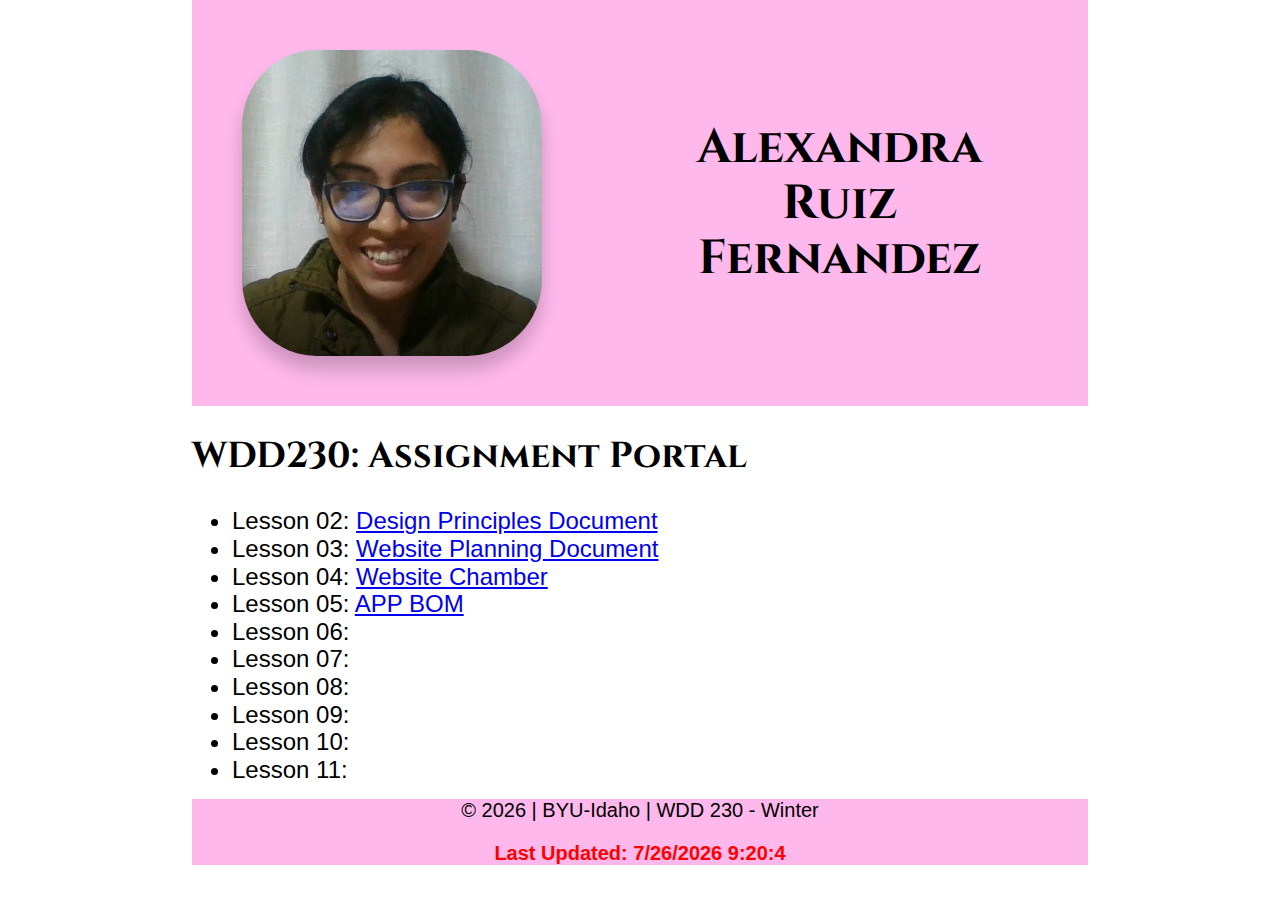
<file: index.html>
<!DOCTYPE html>
<html lang="en-US">
<head>
    <meta charset="UTF-8">
    <meta http-equiv="X-UA-Compatible" content="IE=edge">
    <meta name="viewport" content="width=device-width, initial-scale=1.0">
    <title>Portal Page | Alexandra Fernandez</title>
    <meta
        name="description_web"
        content="Assignment portal for Alexandra Fernandez in WDD 230: Web Frontend Development at Brigham Young University - Idaho">
    <link rel="stylesheet" href="styles/style.css">
    <link rel="stylesheet" href="styles/normalize.css">
    <link rel="stylesheet" href="styles/medium.css">
</head>
<body>
    <div id="content">
        <header>
            <img alt="photo Ale" src="images/photo_ale.jpg">
            <h1>Alexandra Fernandez de Ruiz</h1>
        </header>
        <main>
            <h2>WDD230: Assignment Portal</h2>
            
            <ul>
                <li>Lesson 02: <a href="task2/index.html">Design Principles Document</a></li>
                <li>Lesson 03: <a href="lesson3/index.html">Website Planning Document</a></li>
                <li>Lesson 04: <a href="chamber/index.html">Website Chamber</a></li>
                <li>Lesson 05: <a href="BOM/bom.html">APP BOM</a></li>
                <li>Lesson 06: <a href=""></a></li>
                <li>Lesson 07: <a href=""></a></li>
                <li>Lesson 08: <a href=""></a></li>
                <li>Lesson 09: <a href=""></a></li>
                <li>Lesson 10: <a href=""></a></li>
                <li>Lesson 11: <a href=""></a></li>

            </ul>

        </main>
        <footer>
            <span id="copyright"> © </span> | BYU-Idaho | WDD 230 - Winter
            <p id="lastmodified"></p>
        </footer>
    </div>
    <script src="scripts/app.js"></script>
</body>
</html>
</file>
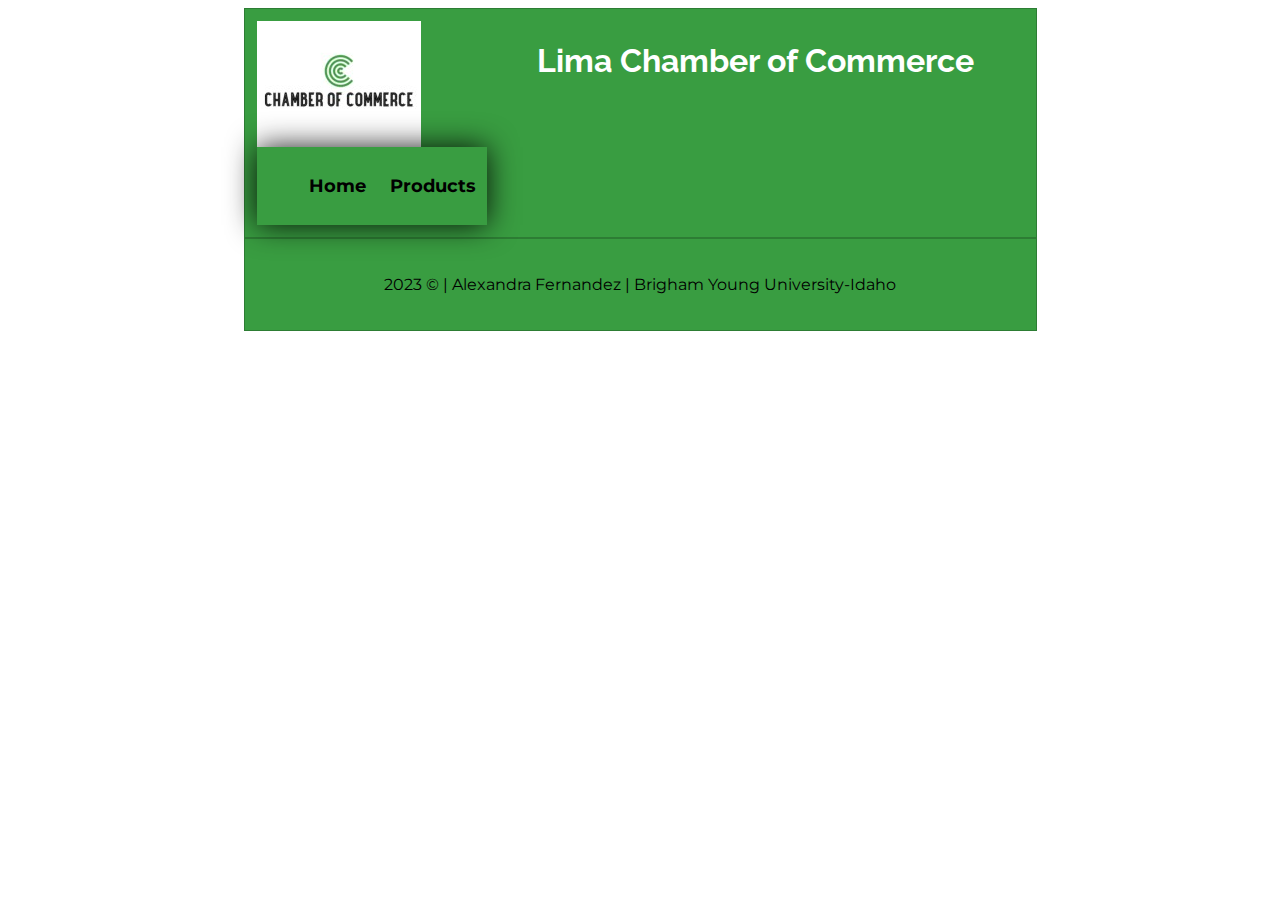
<file: chamber/index.html>
<!doctype html>
<html lang="en">
<head>
    <meta charset="utf-8">
    <meta name="description" content="This website is for those who wish to learn about the training provided by the Lima Chamber of Commerce, find out about the talent pool, what other companies are in the city and what business they work in, information about certifications, what mediation and arbitration center there is. available, and more.">
    <meta name="author" content="Alexandra">
    <title>Chamber of Lima | Home </title>
    <meta name="viewport" content="width=device-width, initial-scale=1, maximum-scale=1">

    <!-- STYLE SHEETS -->
    <!-- phone -->
    <link href="styles/base.css" rel="stylesheet">
    <!-- tablet -->
    <link href="styles/medium.css" rel="stylesheet">
    <!-- desktop -->
    <link href="styles/large.css" rel="stylesheet">
    
</head>

<body>
    <header>
        <img alt="logo chamber of commerce" src="images/logo.jpg">
        <h1>Lima Chamber of Commerce</h1>
    
        <nav class="navigation">
            <ul>
                <button id="menu"></button>
                <li><a href="index.html">Home</a></li>
                <li><a href="#">Products</a></li>
                <li><a href="#">Contact</a></li>
            </ul>
        </nav>
    </header>
    <main >
        
        
    </main>
    <footer>
        <p>
            2023 ©	|	Alexandra Fernandez		|	Brigham Young University-Idaho</span>
        </p>
    </footer>
    <script src="scripts/app.js"></script>
</body>
</file>
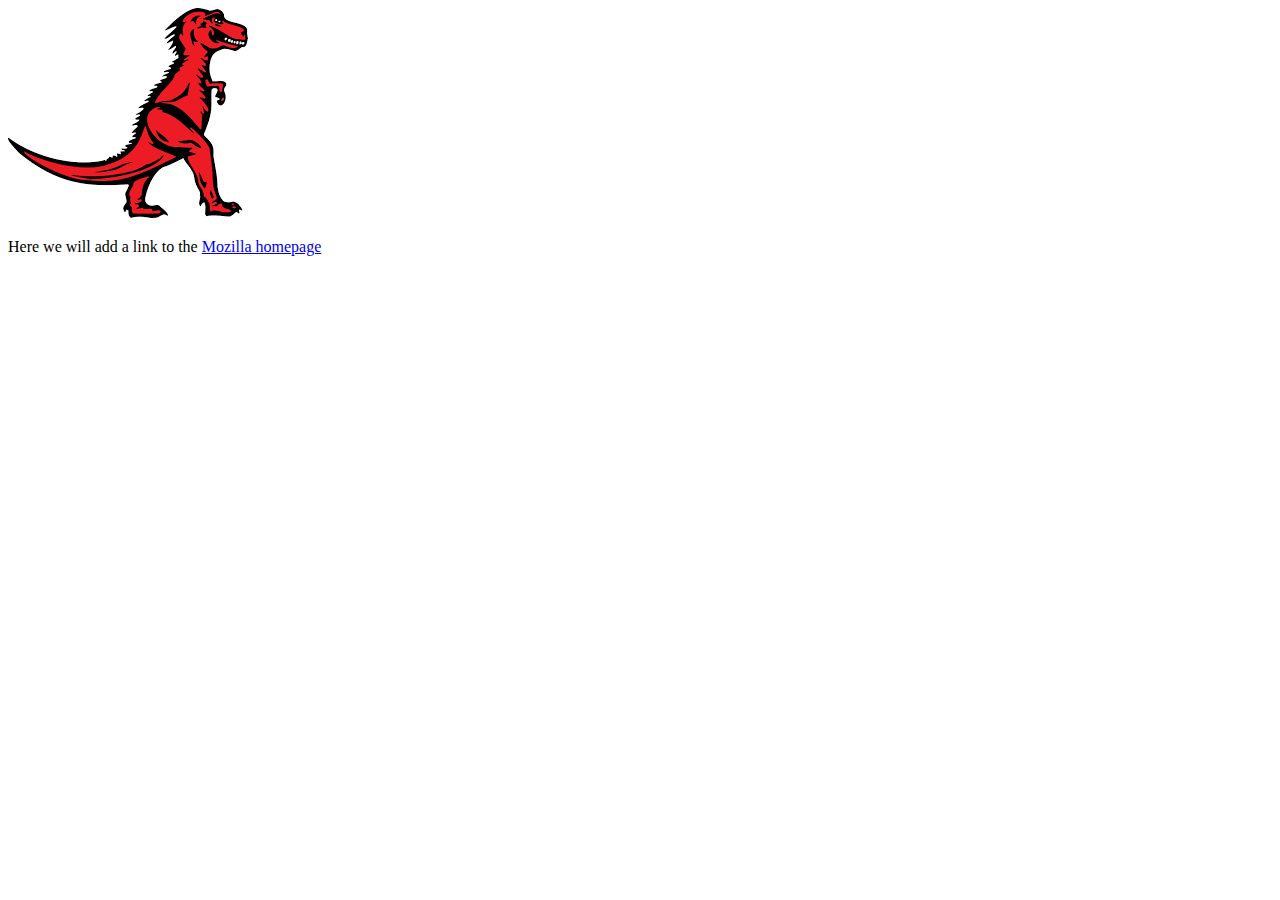
<file: DOM/index.html>
<!DOCTYPE html>
<html lang="en-us">
  <head>
    <meta charset="utf-8">
    <meta name="viewport" content="width=device-width, initial-scale=1.0">
    <title>Simple DOM example</title>
  </head>
  <body>
      <section>
        <img src="images/dinosaur.png" alt="A red Tyrannosaurus Rex: A two legged dinosaur standing upright like a human, with small arms, and a large head with lots of sharp teeth.">
        <p>Here we will add a link to the <a href="https://www.mozilla.org/">Mozilla homepage</a></p>
      </section>
      <script></script>
  </body>
</html>
</file>
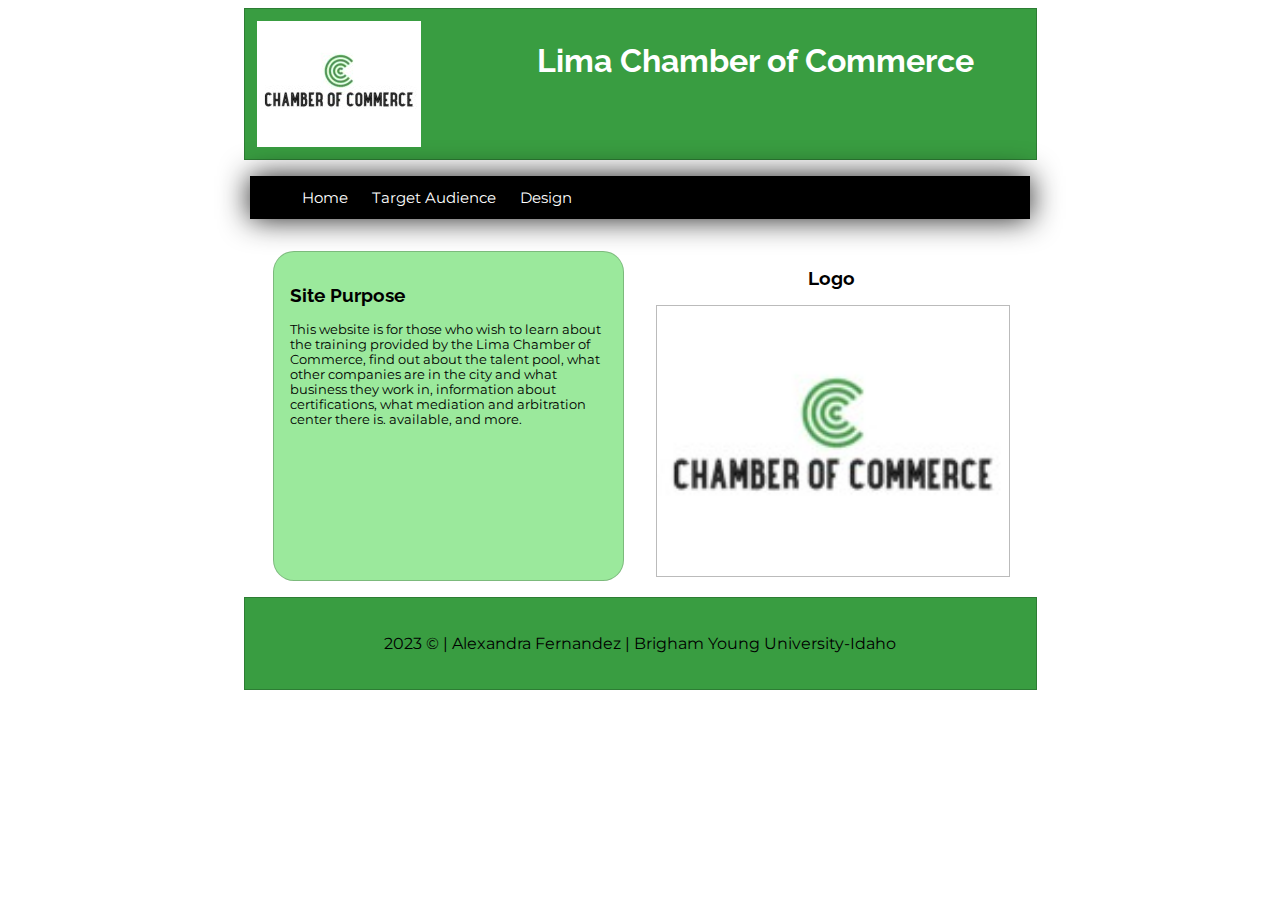
<file: lesson3/index.html>
<!DOCTYPE html>
<html lang="en">
<head>
    <meta charset="UTF-8">
    <meta http-equiv="X-UA-Compatible" content="IE=edge">
    <meta name="viewport" content="width=device-width, initial-scale=1.0">
    <title>Design Principles Document</title>
    <link rel="stylesheet" href="styles/style.css">
</head>
<header>
	<img alt="logo chamber of commerce" src="images/logo.jpg">
	<h1>Lima Chamber of Commerce</h1>
</header>
<nav>
	<ul>
		<li><a href="index.html">Home</a></li>
		<li><a href="target-audience.html">Target Audience</a></li>
		<li><a href="design.html">Design</a></li>
	</ul>
</nav>
<main >
	
		<article>
			<h2>Site Purpose</h2>
			<p>
				This website is for those who wish to learn about the training provided by the Lima Chamber of Commerce, find out about the talent pool, what other companies are in the city and what business they work in, information about certifications, what mediation and arbitration center there is. available, and more.
			</p>
		</article>
		<picture>
			<h2>Logo</h2>
			<img src="images/logo.jpg" alt="logo">
		</picture>
	
</main>
<footer>
	<p>
		2023 ©	|	Alexandra Fernandez		|	Brigham Young University-Idaho</span>
	</p>
</footer>
</file>
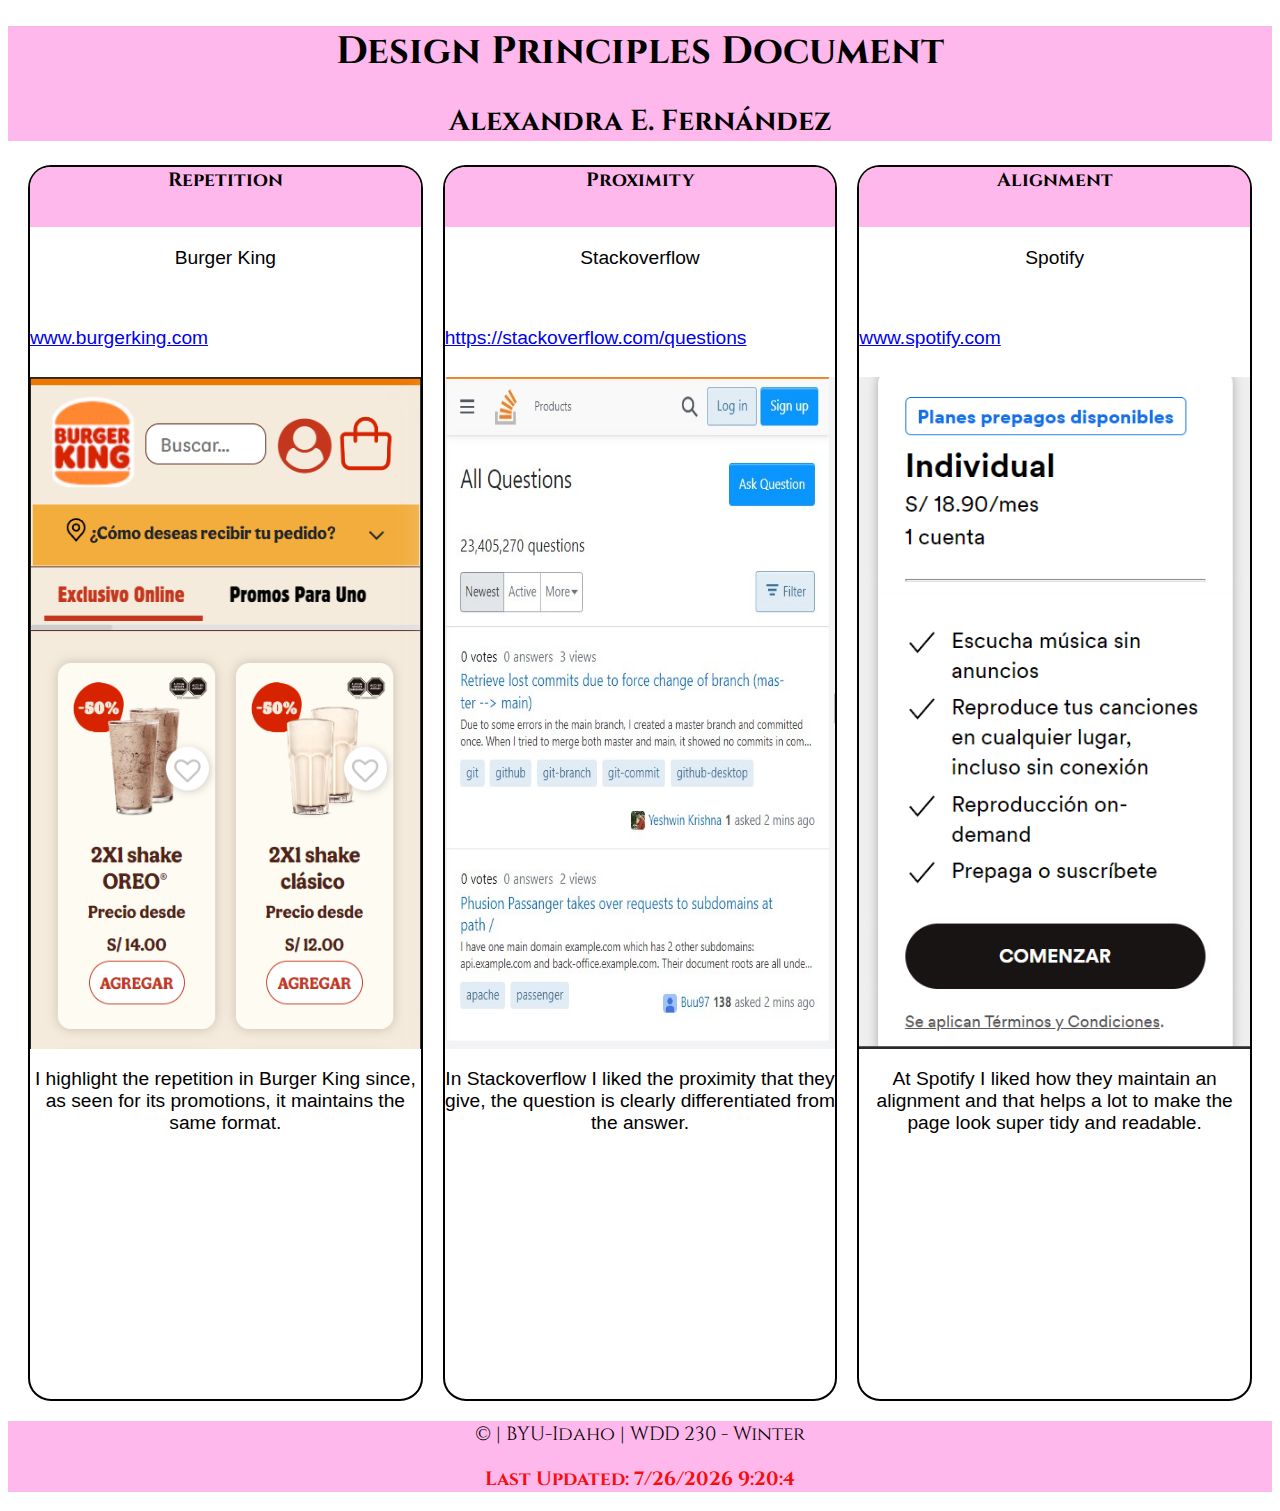
<file: task2/index.html>
<!DOCTYPE html>
<html lang="en">
<head>
    <meta charset="UTF-8">
    <meta http-equiv="X-UA-Compatible" content="IE=edge">
    <meta name="viewport" content="width=device-width, initial-scale=1.0">
    <title>Design Principles Document</title>
    <link rel="stylesheet" href="styles/style.css">
</head>
<body>
    <header>
        <h1 class="title">Design Principles Document</h1>
        <h2 class="title">Alexandra E. Fernández</h2>

    </header>
    
    <main id="content-task2">
        
        <section>
            <h4 class="principle">Repetition</h4>
            <p class="company-name">Burger King</p>
            <a class="link-company" href="https://www.burgerking.pe/?utm_source=google&utm_medium=cpc&utm_campaign=BK_imagen_aonplataformas_branding_2021_12_null_null_null_trafico_subasta_null_intereses_null_intereses_null_null_todos_CPC_todos_lima_provincias_null&utm_content=imagen_textads_null_nullseg_null_null_textad&gclid=Cj0KCQiAn4SeBhCwARIsANeF9DItMBoMB5GTCKclPQmlGYs0zvdA3Q5AiNC67OqbyDtdn-0ylvHSynAaAgApEALw_wcB">www.burgerking.com</a>
            <img class= "picture-company" src="images/burgerking-repetitioncell.png" alt="This is the picture">
            <p class="information-company">I highlight the repetition in Burger King since, as seen for its promotions, it maintains the same format.</p>
        </section>
        <section>
            <h4 class="principle">Proximity</h4>
            <p class="company-name">Stackoverflow</p>
            <a class="link-company" href="https://stackoverflow.com/questions">https://stackoverflow.com/questions</a>
            <img class="picture-company" src="images/space.jpg" alt="This is the picture">
            <p class="information-company">In Stackoverflow I liked the proximity that they give, the question is clearly differentiated from the answer.</p>
        </section>
        <section id="alignment">
            <h4 class="principle">Alignment</h4>
            <p class="company-name">Spotify</p>
            <a class= "link-company" href="https://www.spotify.com/pe/premium/?utm_source=pe-es_brand_contextual-desktop_text&utm_medium=paidsearch&utm_campaign=alwayson_latam_pe_premiumbusiness_core_brand+contextual-desktop+text+exact+pe-es+google&gclid=Cj0KCQiAn4SeBhCwARIsANeF9DJSnjdD9DZaXqlbLyUiyKQom45L3WK2zCT_KQGmc3Sjturg8eW3Ao0aAq1AEALw_wcB&gclsrc=aw.ds">www.spotify.com</a>
            <img class="picture-company" src="images/spotify-proximitycell.png" alt="This is the picture">
            <p class="information-company">At Spotify I liked how they maintain an alignment and that helps a lot to make the page look super tidy and readable.</p>
        </section>
        
        
    </main>
    <footer>
        <span id="copyright">&copy</span> | BYU-Idaho | WDD 230 - Winter
        <p id="lastmodified"></p>
    </footer>
    <script src="scripts/task2.js"></script>
    
</body>
</html>
</file>
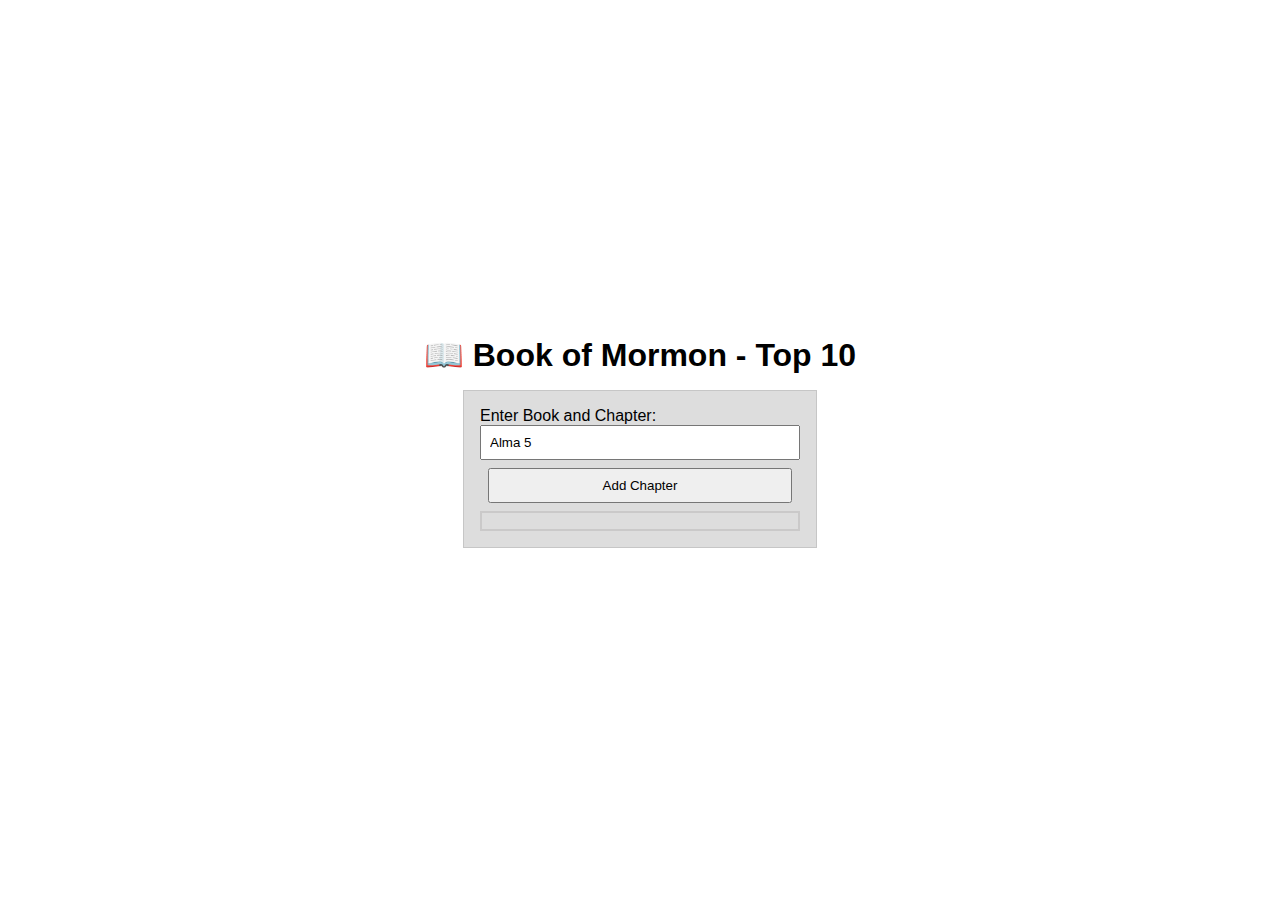
<file: BOM/bom.html>
<!doctype html>
<html lang="en">
<head>
    <meta charset="utf-8">
    <meta name="description" content="App that allows users to enter their favorite Book of Mormon chapters and store them in a list that automatically updates on the screen">
    <meta name="author" content="Alexandra">
    <title>Bom | App </title>
    <meta name="viewport" content="width=device-width, initial-scale=1, maximum-scale=1">
    <link href="styles/style.css" rel="stylesheet">

</head>
<body>
    <h1>📖 Book of Mormon - Top 10</h1>
    <main>
        <label for="favchap">Enter Book and Chapter: </label>
        <input type="text" id="favchap" placeholder="Alma 5" value="Alma 5">
        <button type="submit">Add Chapter</button>
        <div class="content">
            <ul id="list"></ul>
        </div>
        
    </main>
    <script src="scripts/app.js"></script>
</body>
</file>
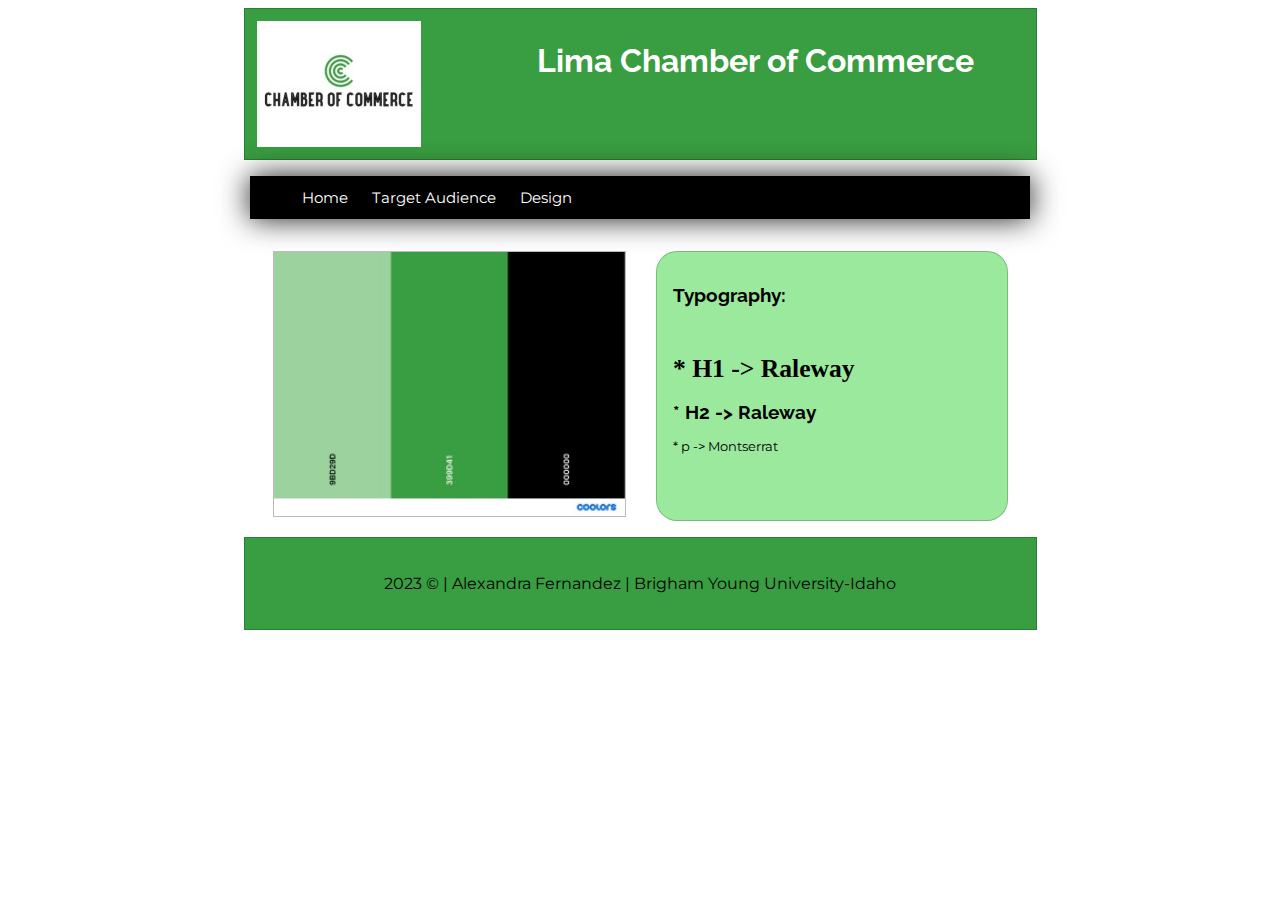
<file: lesson3/design.html>
<!DOCTYPE html>
<html lang="en">
<head>
    <meta charset="UTF-8">
    <meta http-equiv="X-UA-Compatible" content="IE=edge">
    <meta name="viewport" content="width=device-width, initial-scale=1.0">
    <title>Design Principles Document</title>
    <link rel="stylesheet" href="styles/style.css">
</head>
<header>
	<img alt="logo chamber of commerce" src="images/logo.jpg">
	<h1>Lima Chamber of Commerce</h1>
</header>
<nav>
	<ul>
		<li><a href="index.html">Home</a></li>
		<li><a href="target-audience.html">Target Audience</a></li>
		<li><a href="design.html">Design</a></li>
	</ul>
</nav>
<main>
	
	<picture>
		<img src="images/palette.jpg" alt="palette color">
	</picture>
	<article>
		<h2>Typography: </h2><br>
        <h1>* H1 -> Raleway</h1>
        <h2>* H2 -> Raleway</h2>
		<p>* p -> Montserrat</p>
	</article>
</main>
<footer>
	<p>
		2023 ©	|	Alexandra Fernandez		|	Brigham Young University-Idaho</span>
	</p>
</footer>
</file>
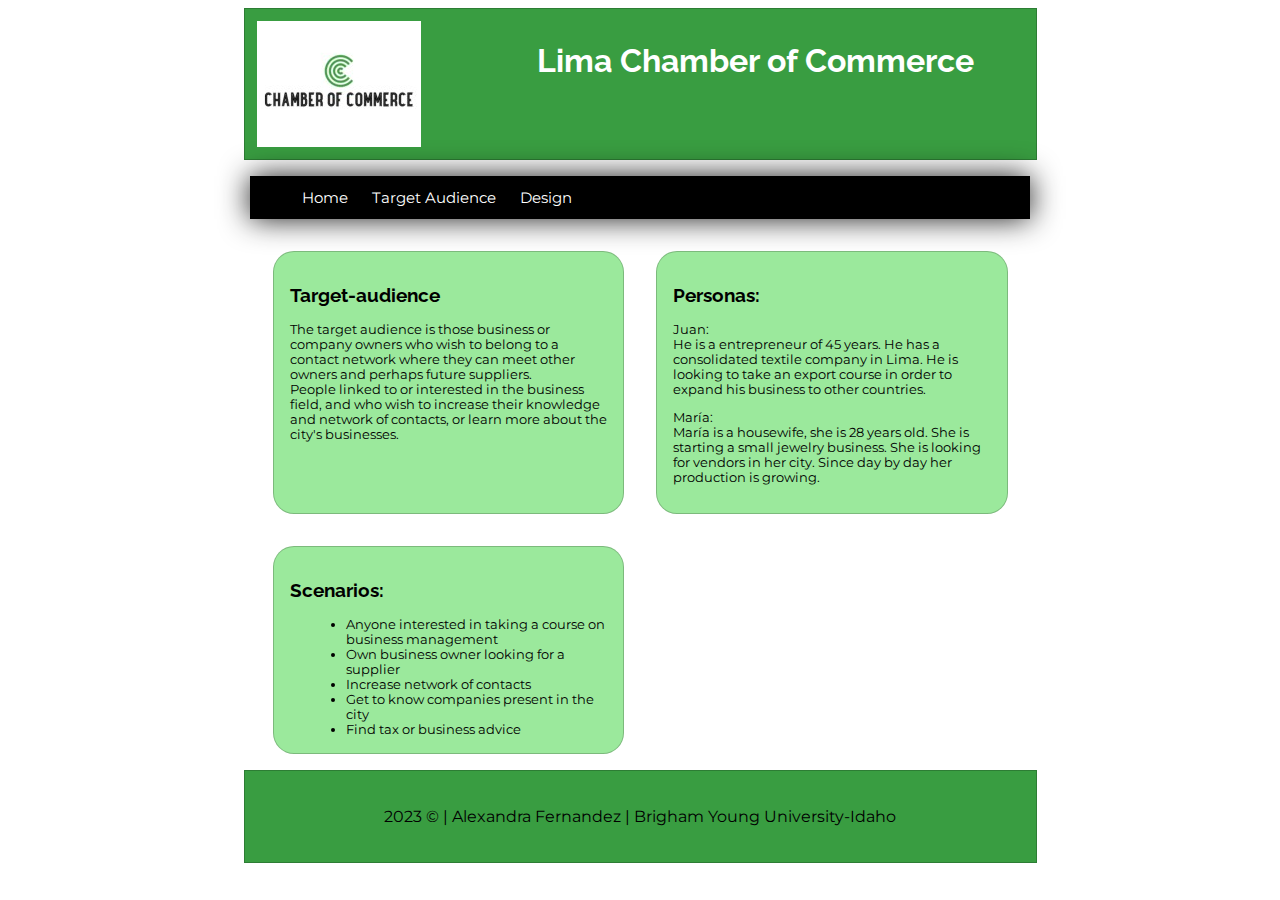
<file: lesson3/target-audience.html>
<!DOCTYPE html>
<html lang="en">
<head>
    <meta charset="UTF-8">
    <meta http-equiv="X-UA-Compatible" content="IE=edge">
    <meta name="viewport" content="width=device-width, initial-scale=1.0">
    <title>Design Principles Document</title>
    <link rel="stylesheet" href="styles/style.css">
</head>
<header>
	<img alt="logo chamber of commerce" src="images/logo.jpg">
	<h1>Lima Chamber of Commerce</h1>
</header>
<nav>
	<ul>
		<li><a href="index.html">Home</a></li>
		<li><a href="target-audience.html">Target Audience</a></li>
		<li><a href="design.html">Design</a></li>
	</ul>
</nav>
<main>
	<article>
		<h2>Target-audience</h2>
		<p>The target audience is those business or company owners who wish to belong to a contact network where they can meet other owners and perhaps future suppliers. <br>People linked to or interested in the business field, and who wish to increase their knowledge and network of contacts, or learn more about the city's businesses. </p>
	</article>
	<article>
		<h2>Personas:</h2>
        <p>Juan:<br>
            He is a entrepreneur of 45 years. He has a consolidated textile company in Lima. He is looking to take an export course in order to expand his business to other countries.</p>
		<p>María:<br>
            María is a housewife, she is 28 years old. She is starting a small jewelry business. She is looking for vendors in her city.
Since day by day her production is growing.</p>
	</article>
    <article>
		<h2>Scenarios:</h2>
		<ul>
			<li>Anyone interested in taking a course on business management</li>
			<li>Own business owner looking for a supplier</li>
			<li>Increase network of contacts</li>
			<li>Get to know companies present in the city</li>
            <li>Find tax or business advice</li>
		</ul>
	</article>
</main>
<footer>
	<p>
		2023 ©	|	Alexandra Fernandez		|	Brigham Young University-Idaho</span>
	</p>
</footer>
</file>
<file: styles/style.css>
@import url('https://fonts.googleapis.com/css2?family=Cinzel&display=swap');

#content{
    max-width: 70%;
    margin: 0 auto;
    
}
header{
    display: grid;
    background-color: #ffb8ec;
    grid-template-columns: 1fr 1fr;
    padding:50px
}

header img{
    grid-column: 1/2;
    width: 300px;
    border-radius: 25%;
    box-shadow: 0 14px 18px 0 rgba(0, 0, 0, 0.2);
    
}

header h1{
    grid-column: 2/3;
    align-self: center;
    text-align: center;
    font-family: "Cinzel", sans-serif;
    font-size: 3em;
    
}
h2{
    font-family:  "Cinzel", sans-serif;
    font-size: 2.25em;
}
li{
    font-family:  sans-serif;
    font-size: 1.5em;
}
footer {
    background-color: #ffb8ec;
    text-align: center;
    font-family:  Helvetica, sans-serif;
    font-size: 1.25em;
}
#lastmodified{
    color: red ;
    font-weight: bold;
    font-family:  Helvetica, sans-serif;

}
</file>
<file: styles/medium.css>
@media only screen and (max-width: 50em)  {
    h1 {
      font-size: 2.5rem;
      margin: 1rem;
      
    }

    header{
      display: block;
      background-color: #ffb8ec;
      padding:0px;
      font-size: 0.5em;
      text-align: center;
  }

  header img{
    width: 150px;
  
}
  }
</file>
<file: chamber/styles/base.css>
@import url('https://fonts.googleapis.com/css2?family=Montserrat&family=Raleway:wght@200&display=swap');

body {
	font-size: 16px;
}


header{	
	background-color: #399D41ff;
	display: grid;
	padding: .75rem;
	border: 1px solid rgba(0, 0, 0, 0.2);
	grid-template-columns: 30% 70%;
	align-items: left;
}

header h1{
	color: white;
	grid-column: 2/3;
	font-size: 1rem;
	text-align: right;
	font-family: 'Raleway', sans-serif;
}
nav button{
    margin: .2rem 2vw;
    background: transparent;
    border: none;
    font-size: 2rem;
    color: #555;
}

nav {
	margin: 0 auto;
	max-width: 760px;
	background-color: tomato;
}
.navigation {
	list-style: none;
	margin: 0;
	padding: 0;
}
.navigation li:first-child {
	display: block;
}
.navigation li {
	display: none;
}
.navigation a {
	display: block;
	padding: 0.75rem;
	text-align: left;
	text-decoration: none;
	color: black;
	font-weight: 700;
	transition: 0.5s;
	font-size: clamp(1rem, 2vmin, 1.5rem);
}


.navigation a:hover, navigation a:active {
	color: white;
	background-color: black;
}




footer {
	background-color: #399D41ff;
	display: flex;
	flex-flow: column;
	align-items: center;
	justify-content: center;
	padding: .75rem;
	border: 1px solid rgba(0, 0, 0, 0.2);
}
.center{
	text-align: center;
}


header,
main,
footer {
	max-width: 767px;
	margin: 0 auto;
}

h2 {
	color: #000000ff;
	font-family: 'Raleway', sans-serif;
}

nav {
	background-color: #399D41ff;
	margin: 0 auto;
	max-width: 780px;
	box-shadow: 0 0 30px rgba(0, 0, 0, 0.9);
	font-family: 'Montserrat', sans-serif;
}
nav ul {
	list-style-type: none;
	overflow: hidden;
}
nav ul li a {
	display: flex;
	color: #fff;
	text-align: center;
	padding: 0.75rem;
	text-decoration: none;
	font-size: 0.95rem;
	transition: 0.5s;
}

p{
	font-family: 'Montserrat', sans-serif;
}




footer p {
	padding: .5rem;
	display: flex;
	flex-direction: column;
	align-items: center;
}

#menu::before {
	content: "≡";
	font-size: 2rem;
}

.responsive li {
	display: block;
}


.responsive #menu::before {
	content: "X";
}
</file>
<file: chamber/styles/medium.css>
@media only screen and (min-width: 37.5em) {
	

	header h1 {
		font-size: 1.5rem;
		text-align: center;
	}

	
 	nav ul {
		display: flex;
		grid-template-columns: repeat(3, 1fr); 
	} 

	nav a {
		font-size: 1rem;
		align-items: center;
	}

	nav a:hover {
	background-color: #bbb;
	color: #36454f; 
		--d: 75%;
	}
	
	footer p {
		flex-direction: row;
	}
	
	.navigation button {
		display: none;
	}
	
}
</file>
<file: chamber/styles/large.css>
@media only screen and (min-width: 60em) {
	header h1 {
		font-size: 2rem;
		text-align: center;
	}
	nav a {
		font-size: 1.1rem;
	}
	.navigation button {
		display: none;
	}

	.navigation {
		display: flex;
	}
	.navigation li {
		display: block; /* change state in small view */
		flex: 1 1 auto;
	}
	.navigation a {
		text-align: center;
	}
	


}
</file>
<file: lesson3/styles/style.css>
@import url('https://fonts.googleapis.com/css2?family=Montserrat&family=Raleway:wght@200&display=swap');

body {
	font-size: 16px;
}


header{	
	background-color: #399D41ff;
	display: grid;
	padding: .75rem;
	border: 1px solid rgba(0, 0, 0, 0.2);
	grid-template-columns: 30% 70%;
	align-items: left;
}

header h1{
	color: white;
	grid-column: 2/3;
	font-size: 1rem;
	text-align: right;
	font-family: 'Raleway', sans-serif;
}
footer {
	background-color: #399D41ff;
	display: flex;
	flex-flow: column;
	align-items: center;
	justify-content: center;
	padding: .75rem;
	border: 1px solid rgba(0, 0, 0, 0.2);
}
.center{
	text-align: center;
}


header,
main,
footer {
	max-width: 767px;
	margin: 0 auto;
}

h2 {
	color: #000000ff;
	font-family: 'Raleway', sans-serif;
}

nav {
	background-color: #000000ff;
	margin: 0 auto;
	max-width: 780px;
	box-shadow: 0 0 30px rgba(0, 0, 0, 0.9);
	font-family: 'Montserrat', sans-serif;
}
nav ul {
	list-style-type: none;
	overflow: hidden;
}
nav ul li a {
	display: flex;
	color: #fff;
	text-align: center;
	padding: 0.75rem;
	text-decoration: none;
	font-size: 0.95rem;
	background: linear-gradient(90deg, transparent, #000000ff, transparent) bottom /
		var(--d, 0) 3px no-repeat;
	transition: 0.5s;
}

p{
	font-family: 'Montserrat', sans-serif;
}


main {
	display: grid;
	grid-template-columns: 1fr ;
	font-size: 0.8rem;
}
main article {
	margin: 1rem;
	border: 1px solid rgba(0, 0, 0, 0.2);
	padding: 1rem;
	background-color: rgb(155, 233, 156);
	border-radius: 21px;
}
main article ul {
	margin: 1rem 0 0 1rem;
	font-family: 'Montserrat', sans-serif;
}
main picture {
	text-align: center;
	margin: 1rem;
}

footer p {
	padding: .5rem;
	display: flex;
	flex-direction: column;
	align-items: center;
}

/* Tablet Views ******************************/
@media only screen and (min-width: 37.5em) {
	

	header h1 {
		font-size: 1.5rem;
		text-align: center;
	}

	
 	nav ul {
		display: flex;
		grid-template-columns: repeat(3, 1fr); 
	} 

	nav a {
		font-size: 1rem;
		align-items: center;
	}

	nav a:hover {
	background-color: #bbb;
	color: #36454f; 
		--d: 75%;
	}

	main {
		grid-template-columns: 1fr 1fr;
	}
	article:nth-child(3) {
		grid-column: span 2;
	}
	main picture {
		display: block;
	}
	main picture img {
		width: 100%;
		height: auto;
		border: 1px solid #bbb;
	}
	
	footer p {
		flex-direction: row;
	}
	
	
}

/* Desktop Views ****************************/
@media only screen and (min-width: 60em) {
	header h1 {
		font-size: 2rem;
		text-align: center;
	}
	nav a {
		font-size: 1.1rem;
	}
	main {
		grid-template-columns:  1fr 1fr;
	}
	
	article:nth-child(3) {
		grid-column: span 1;
	}
}
</file>
<file: task2/styles/style.css>
@import url('https://fonts.googleapis.com/css2?family=Cinzel&display=swap');

html{
    max-width: 100%;
    min-height: 100%;
}
body{
    
    font-family: sans-serif;
    font-size: 1.2em;
    
}

header{
    background-color:#ffb8ec;
    font-family: "Cinzel", sans-serif;

}
.title{
    text-align: center;
    
}

h4{
    font-family: "Cinzel", sans-serif;
}
#content-task2{
    display: grid;
    grid-template-columns: 1fr 1fr 1fr;
    gap: 20px;
    margin: 20px;
}

section{
    display: grid;
    grid-template-rows: 60px 100px 50px 1fr 350px;
    border: 2px solid black;
    border-radius: 23px;
}

section p{
    text-align: center;
}


.principle{
    background-color:#ffb8ec;
    margin: 0;
    border-top-left-radius: 20px;
    border-top-right-radius: 20px;
    text-align: center;
}

.picture-company{
    width: 100%;
    height: 100%;
}

footer {
    background-color:#ffb8ec;
    text-align: center;
    font-family: "Cinzel", sans-serif;
    width: 100%;
 
}
#lastmodified{
    color: rgb(247, 13, 13) ;
    font-weight: bold;
}


@media (max-width: 480px) {
    #content-task2{
        display: block;
        margin-left: 20px;
        margin-right: 20px;
        
    }
 }

 @media (min-width: 480px) and (max-width: 750px){
    #content-task2{
        display: grid;
        grid-template-columns: 1fr 1fr;
        grid-template-rows: 1fr 1fr;
        margin-left: 20px;
        margin-right: 20px;
        
    }

    #alignment{
        grid-column: 1/3;
    }
 }
</file>
<file: BOM/styles/style.css>
* {
	margin: 0;
	padding: 0;
}

body {
	height: 100vh;
	display: flex;
	flex-direction: column;
	align-items: center;
	justify-content: center;
	font-family: Acme, Arial, sans-serif;
}

h1 {
	font-size: 1.5rem;
}

main {
	margin: 1rem auto;
	border: 1px solid rgba(0, 0, 0, 0.1);
	padding: 1rem;
	background-color: #ddd;
	display: flex;
	flex-direction: column;
}
.content{
	border: 2px solid rgba(36, 32, 32, 0.1);
}

input,
button {
	padding: 0.5rem;
}

button {
	margin: 0.5rem;
}



.delete {
	width: fit-content;
}

.input {
	display: flex;
	gap: 1rem;
}

.list {
	padding: 0.5rem;
	display:block;
}

ul {
	margin: 1rem;
	list-style: none;
}

li {
	display: flex;
	align-items: center;
	justify-content: space-between;
}

@media only screen and (min-width: 32.5em) {
	h1 {
		font-size: 2rem;
	}

	main {
		width: 320px;
	}
}
</file>
